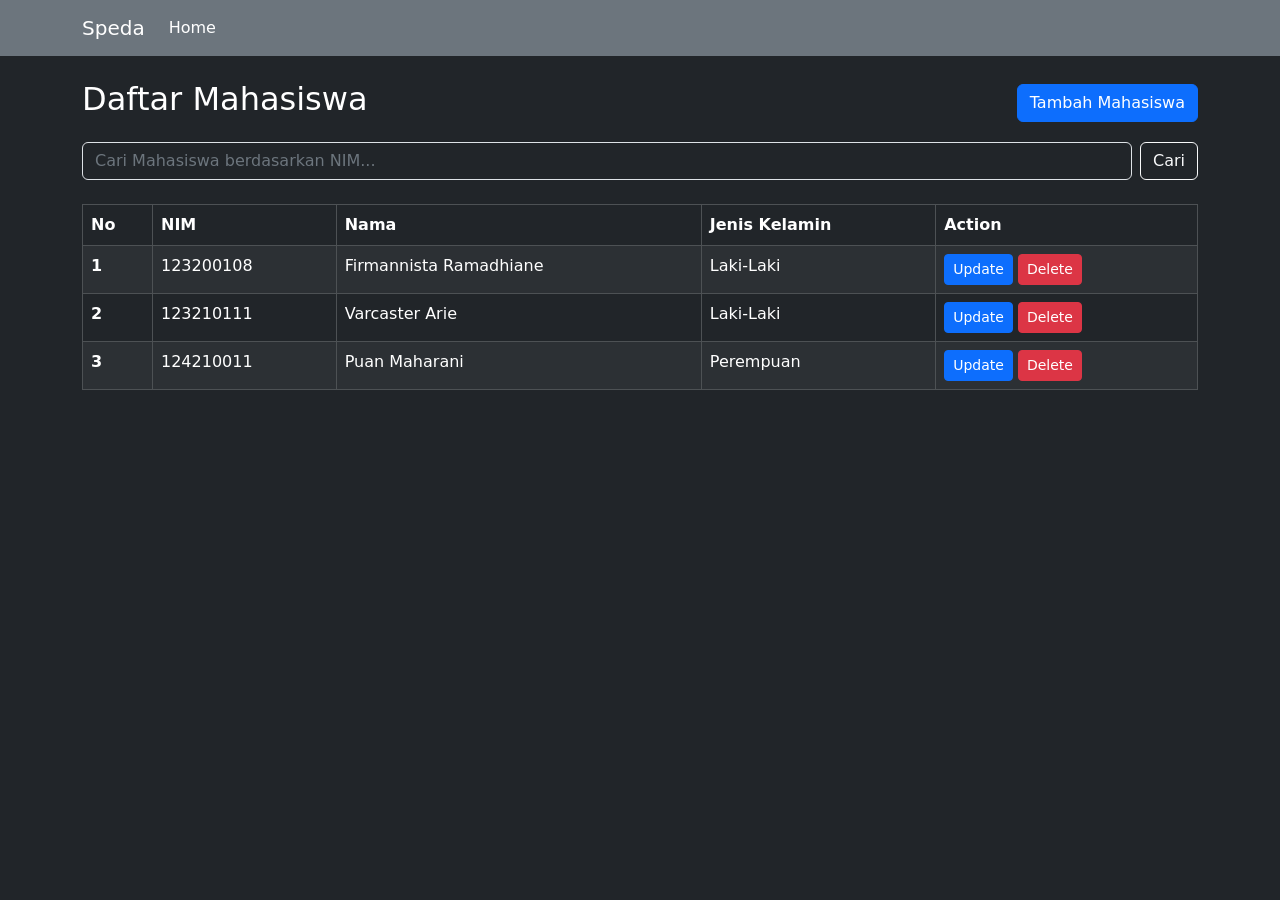
<file: index.html>
<!DOCTYPE html>
<html lang="en">
<head>
    <meta charset="UTF-8">
    <meta name="viewport" content="width=device-width, initial-scale=1.0">
    <title>Speda - CRUD Mahasiswa</title>
    <link href="https://cdn.jsdelivr.net/npm/bootstrap@5.3.2/dist/css/bootstrap.min.css" rel="stylesheet">
    <style>
        .form-control::placeholder {
            color: #6c757d;
        }
    </style>
</head>
<body class="bg-dark text-white">

    <nav class="navbar navbar-expand-lg navbar-dark bg-secondary">
        <div class="container">
            <a class="navbar-brand" href="#">Speda</a>
            <div class="collapse navbar-collapse">
                <ul class="navbar-nav">
                    <li class="nav-item">
                        <a class="nav-link active" href="#">Home</a>
                    </li>
                </ul>
            </div>
        </div>
    </nav>

    <div class="container mt-4">
        <div class="d-flex justify-content-between align-items-center mb-3">
            <h2>Daftar Mahasiswa</h2>
            <button class="btn btn-primary" id="addMahasiswaBtn">Tambah Mahasiswa</button>
        </div>

        <div class="d-flex mb-4">
            <input class="form-control me-2 bg-dark text-white" type="search" id="searchInput" placeholder="Cari Mahasiswa berdasarkan NIM..." aria-label="Search">
            <button class="btn btn-outline-light" type="button" id="searchBtn">Cari</button>
        </div>

        <div class="table-responsive">
            <table class="table table-dark table-striped table-bordered">
                <thead>
                    <tr>
                        <th scope="col">No</th>
                        <th scope="col">NIM</th>
                        <th scope="col">Nama</th>
                        <th scope="col">Jenis Kelamin</th>
                        <th scope="col">Action</th>
                    </tr>
                </thead>
                <tbody id="mahasiswaList">
                    </tbody>
            </table>
        </div>
    </div>

    <div class="modal fade" id="formModal" tabindex="-1" aria-hidden="true">
        <div class="modal-dialog">
            <div class="modal-content bg-dark text-white">
                <div class="modal-header">
                    <h5 class="modal-title" id="modalTitle">Tambah Mahasiswa</h5>
                    <button type="button" class="btn-close btn-close-white" data-bs-dismiss="modal" aria-label="Close"></button>
                </div>
                <div class="modal-body">
                    <form id="mahasiswaForm">
                        <input type="hidden" id="mahasiswaIndex">
                        <div class="mb-3">
                            <label for="nim" class="form-label">NIM</label>
                            <input type="text" class="form-control bg-dark text-white" id="nim" required>
                        </div>
                        <div class="mb-3">
                            <label for="nama" class="form-label">Nama</label>
                            <input type="text" class="form-control bg-dark text-white" id="nama" required>
                        </div>
                        <div class="mb-3">
                            <label class="form-label">Jenis Kelamin</label>
                            <div class="form-check">
                                <input class="form-check-input" type="radio" name="jenisKelamin" id="lakiLaki" value="Laki-Laki">
                                <label class="form-check-label" for="lakiLaki">Laki-Laki</label>
                            </div>
                            <div class="form-check">
                                <input class="form-check-input" type="radio" name="jenisKelamin" id="perempuan" value="Perempuan">
                                <label class="form-check-label" for="perempuan">Perempuan</label>
                            </div>
                        </div>
                    </form>
                </div>
                <div class="modal-footer">
                    <button type="button" class="btn btn-secondary" data-bs-dismiss="modal">Close</button>
                    <button type="button" class="btn btn-primary" id="saveBtn">Simpan</button>
                </div>
            </div>
        </div>
    </div>

    <div class="modal fade" id="deleteModal" tabindex="-1" aria-hidden="true">
        <div class="modal-dialog">
            <div class="modal-content bg-dark text-white">
                <div class="modal-header">
                    <h5 class="modal-title">Hapus Data</h5>
                    <button type="button" class="btn-close btn-close-white" data-bs-dismiss="modal" aria-label="Close"></button>
                </div>
                <div class="modal-body">
                    <p>Apakah anda yakin ingin menghapus data mahasiswa ini?</p>
                </div>
                <div class="modal-footer">
                    <button type="button" class="btn btn-secondary" data-bs-dismiss="modal">Batal</button>
                    <button type="button" class="btn btn-danger" id="confirmDeleteBtn">Hapus</button>
                </div>
            </div>
        </div>
    </div>
    
    <div class="modal fade" id="searchResultModal" tabindex="-1" aria-hidden="true">
        <div class="modal-dialog">
            <div class="modal-content bg-dark text-white">
                <div class="modal-header">
                    <h5 class="modal-title">Hasil Pencarian</h5>
                    <button type="button" class="btn-close btn-close-white" data-bs-dismiss="modal" aria-label="Close"></button>
                </div>
                <div class="modal-body" id="searchResultBody">
                    </div>
                <div class="modal-footer">
                    <button type="button" class="btn btn-secondary" data-bs-dismiss="modal">Close</button>
                </div>
            </div>
        </div>
    </div>


    <script src="https://cdn.jsdelivr.net/npm/bootstrap@5.3.2/dist/js/bootstrap.bundle.min.js"></script>
    
    <script>
        document.addEventListener('DOMContentLoaded', () => {
            let mahasiswaData = [
                { nim: '123200108', nama: 'Firmannista Ramadhiane', gender: 'Laki-Laki' },
                { nim: '123210111', nama: 'Varcaster Arie', gender: 'Laki-Laki' },
                { nim: '124210011', nama: 'Puan Maharani', gender: 'Perempuan' }
            ];

            const formModal = new bootstrap.Modal(document.getElementById('formModal'));
            const deleteModal = new bootstrap.Modal(document.getElementById('deleteModal'));
            const searchResultModal = new bootstrap.Modal(document.getElementById('searchResultModal'));
            
            const mahasiswaList = document.getElementById('mahasiswaList');
            const saveBtn = document.getElementById('saveBtn');
            let indexToDelete = -1;

            const renderTable = () => {
                mahasiswaList.innerHTML = '';
                mahasiswaData.forEach((mhs, index) => {
                    const row = `
                        <tr>
                            <th scope="row">${index + 1}</th>
                            <td>${mhs.nim}</td>
                            <td>${mhs.nama}</td>
                            <td>${mhs.gender}</td>
                            <td>
                                <button class="btn btn-primary btn-sm" onclick="showUpdateModal(${index})">Update</button>
                                <button class="btn btn-danger btn-sm" onclick="showDeleteModal(${index})">Delete</button>
                            </td>
                        </tr>
                    `;
                    mahasiswaList.innerHTML += row;
                });
            };

            const showAddModal = () => {
                document.getElementById('mahasiswaForm').reset();
                document.getElementById('modalTitle').textContent = 'Tambah Mahasiswa';
                document.getElementById('mahasiswaIndex').value = '';
                document.getElementById('nim').disabled = false;
                formModal.show();
            };

            window.showUpdateModal = (index) => {
                const mhs = mahasiswaData[index];
                document.getElementById('modalTitle').textContent = 'Update Mahasiswa';
                document.getElementById('mahasiswaIndex').value = index;
                document.getElementById('nim').value = mhs.nim;
                document.getElementById('nim').disabled = true; // NIM tidak bisa diubah
                document.getElementById('nama').value = mhs.nama;
                
                if (mhs.gender === 'Laki-Laki') {
                    document.getElementById('lakiLaki').checked = true;
                } else {
                    document.getElementById('perempuan').checked = true;
                }
                formModal.show();
            };

            window.showDeleteModal = (index) => {
                indexToDelete = index;
                deleteModal.show();
            };

            document.getElementById('addMahasiswaBtn').addEventListener('click', showAddModal);

            saveBtn.addEventListener('click', () => {
                const index = document.getElementById('mahasiswaIndex').value;
                const nim = document.getElementById('nim').value.trim();
                const nama = document.getElementById('nama').value.trim();
                const gender = document.querySelector('input[name="jenisKelamin"]:checked').value;

                if (!nim || !nama) {
                    alert('NIM dan Nama tidak boleh kosong!');
                    return;
                }

                if (index === '') { 
                    if (mahasiswaData.some(mhs => mhs.nim === nim)) {
                        alert('NIM sudah terdaftar. Gunakan NIM lain.');
                        return;
                    }
                    mahasiswaData.push({ nim, nama, gender });
                } else { 
                    mahasiswaData[index] = { nim, nama, gender };
                }

                renderTable();
                formModal.hide();
            });

            
            document.getElementById('confirmDeleteBtn').addEventListener('click', () => {
                if (indexToDelete > -1) {
                    mahasiswaData.splice(indexToDelete, 1);
                    renderTable();
                    deleteModal.hide();
                    indexToDelete = -1;
                }
            });

            
            document.getElementById('searchBtn').addEventListener('click', () => {
                const searchTerm = document.getElementById('searchInput').value.trim();
                const searchResultBody = document.getElementById('searchResultBody');
                
                if (!searchTerm) {
                    searchResultBody.innerHTML = '<p>Silakan masukkan NIM untuk mencari.</p>';
                    searchResultModal.show();
                    return;
                }

                const result = mahasiswaData.find(mhs => mhs.nim === searchTerm);

                if (result) {
                    searchResultBody.innerHTML = `
                        <h5>Data Ditemukan</h5>
                        <p><strong>NIM:</strong> ${result.nim}</p>
                        <p><strong>Nama:</strong> ${result.nama}</p>
                        <p><strong>Jenis Kelamin:</strong> ${result.gender}</p>
                    `;
                } else {
                    searchResultBody.innerHTML = `<p>Mahasiswa dengan NIM "${searchTerm}" tidak ditemukan.</p>`;
                }
                searchResultModal.show();
            });

            renderTable();
        });
    </script>
</body>
</html>
</file>
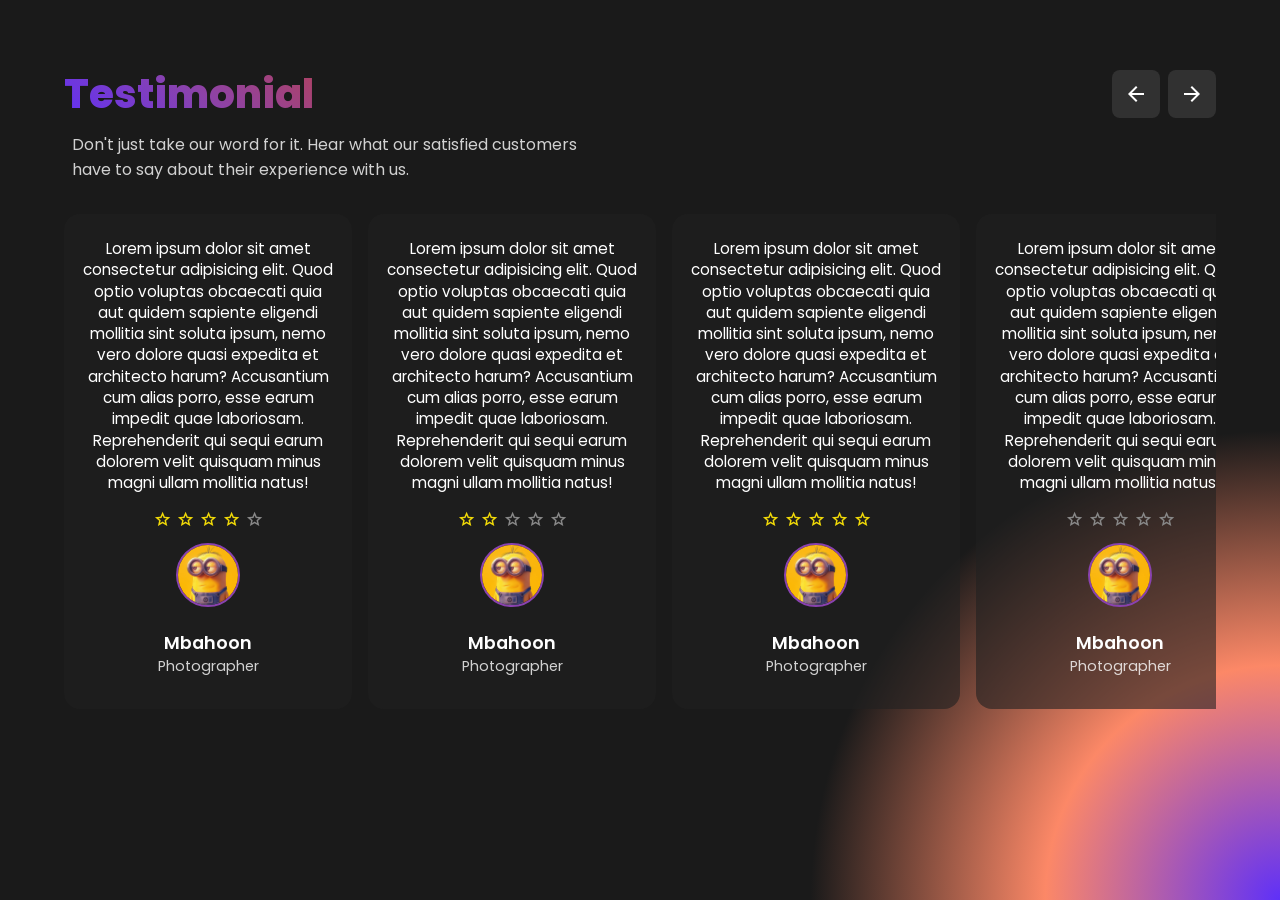
<file: Latihan Kuis/index.html>
<!DOCTYPE html>
<html lang="id">
<head>
  <meta charset="UTF-8" />
  <meta name="viewport" content="width=device-width, initial-scale=1.0"/>
  <title>Testimonial Carousel</title>

  <!-- Font Poppins -->
  <link href="https://fonts.googleapis.com/css2?family=Poppins:wght@400;600;800&display=swap" rel="stylesheet"/>

  <!-- Material Icons -->
  <link href="https://fonts.googleapis.com/css2?family=Material+Symbols+Outlined" rel="stylesheet"/>

  <!-- CSS Kustom -->
  <link rel="stylesheet" href="style.css" />
</head>
<body>
  <section class="testimonial-section">
    <div class="header">
      <h1 class="title">Testimonial</h1>
      <div class="nav-buttons">
        <button class="btn-arrow btn-left" aria-label="Scroll kiri">
          <span class="material-symbols-outlined">arrow_back</span>
        </button>
        <button class="btn-arrow btn-right" aria-label="Scroll kanan">
          <span class="material-symbols-outlined">arrow_forward</span>
        </button>
      </div>
    </div>

    <p class="subtitle">
      Don't just take our word for it. Hear what our satisfied customers <br> have to say about their experience with us.
    </p>

    <div class="card-container" id="cardContainer">
      <!-- Contoh kartu testimonial -->
      <div class="card">
        <p class="card-text">
          Lorem ipsum dolor sit amet consectetur adipisicing elit. Quod optio voluptas obcaecati quia aut quidem sapiente eligendi mollitia sint soluta ipsum, nemo vero dolore quasi expedita et architecto harum? Accusantium cum alias porro, esse earum impedit quae laboriosam. Reprehenderit qui sequi earum dolorem velit quisquam minus magni ullam mollitia natus!
        </p>
        <div class="rating">
          <span class="material-symbols-outlined star yellow">star</span>
          <span class="material-symbols-outlined star yellow">star</span>
          <span class="material-symbols-outlined star yellow">star</span>
          <span class="material-symbols-outlined star yellow">star</span>
          <span class="material-symbols-outlined star gray">star</span>
        </div>
        <img src="thumb-512-minion-6038.webp" alt="Foto Pengguna" class="avatar" />
        <p class="name">Mbahoon</p>
        <p class="role">Photographer</p>
      </div>
      <!-- Duplikat kartu sesuai kebutuhan -->
       
      <div class="card">
         <p class="card-text">
          Lorem ipsum dolor sit amet consectetur adipisicing elit. Quod optio voluptas obcaecati quia aut quidem sapiente eligendi mollitia sint soluta ipsum, nemo vero dolore quasi expedita et architecto harum? Accusantium cum alias porro, esse earum impedit quae laboriosam. Reprehenderit qui sequi earum dolorem velit quisquam minus magni ullam mollitia natus!
        </p>
        <div class="rating">
          <span class="material-symbols-outlined star yellow">star</span>
          <span class="material-symbols-outlined star yellow">star</span>
          <span class="material-symbols-outlined star gray">star</span>
          <span class="material-symbols-outlined star gray">star</span>
          <span class="material-symbols-outlined star gray">star</span>
        </div>
        <img src="thumb-512-minion-6038.webp" alt="Foto Pengguna" class="avatar" />
        <p class="name">Mbahoon</p>
        <p class="role">Photographer</p>
      </div>

      <div class="card">
         <p class="card-text">
          Lorem ipsum dolor sit amet consectetur adipisicing elit. Quod optio voluptas obcaecati quia aut quidem sapiente eligendi mollitia sint soluta ipsum, nemo vero dolore quasi expedita et architecto harum? Accusantium cum alias porro, esse earum impedit quae laboriosam. Reprehenderit qui sequi earum dolorem velit quisquam minus magni ullam mollitia natus!
        </p>
        <div class="rating">
          <span class="material-symbols-outlined star yellow">star</span>
          <span class="material-symbols-outlined star yellow">star</span>
          <span class="material-symbols-outlined star yellow">star</span>
          <span class="material-symbols-outlined star yellow">star</span>
          <span class="material-symbols-outlined star yellow">star</span>
        </div>
        <img src="thumb-512-minion-6038.webp" alt="Foto Pengguna" class="avatar" />
        <p class="name">Mbahoon</p>
        <p class="role">Photographer</p>
      </div>

      <div class="card">
         <p class="card-text">
          Lorem ipsum dolor sit amet consectetur adipisicing elit. Quod optio voluptas obcaecati quia aut quidem sapiente eligendi mollitia sint soluta ipsum, nemo vero dolore quasi expedita et architecto harum? Accusantium cum alias porro, esse earum impedit quae laboriosam. Reprehenderit qui sequi earum dolorem velit quisquam minus magni ullam mollitia natus!
        </p>
        <div class="rating">
          <span class="material-symbols-outlined star gray">star</span>
          <span class="material-symbols-outlined star gray">star</span>
          <span class="material-symbols-outlined star gray">star</span>
          <span class="material-symbols-outlined star gray">star</span>
          <span class="material-symbols-outlined star gray">star</span>
        </div>
        <img src="thumb-512-minion-6038.webp" alt="Foto Pengguna" class="avatar" />
        <p class="name">Mbahoon</p>
        <p class="role">Photographer</p>
      </div>

      <div class="card">
         <p class="card-text">
          Lorem ipsum dolor sit amet consectetur adipisicing elit. Quod optio voluptas obcaecati quia aut quidem sapiente eligendi mollitia sint soluta ipsum, nemo vero dolore quasi expedita et architecto harum? Accusantium cum alias porro, esse earum impedit quae laboriosam. Reprehenderit qui sequi earum dolorem velit quisquam minus magni ullam mollitia natus!
        </p>
        <div class="rating">
          <span class="material-symbols-outlined star yellow">star</span>
          <span class="material-symbols-outlined star yellow">star</span>
          <span class="material-symbols-outlined star yellow">star</span>
          <span class="material-symbols-outlined star gray">star</span>
          <span class="material-symbols-outlined star gray">star</span>
        </div>
        <img src="thumb-512-minion-6038.webp" alt="Foto Pengguna" class="avatar" />
        <p class="name">Mbahoon</p>
        <p class="role">Photographer</p>
      </div>
      
      <div class="card">
         <p class="card-text">
          Lorem ipsum dolor sit amet consectetur adipisicing elit. Quod optio voluptas obcaecati quia aut quidem sapiente eligendi mollitia sint soluta ipsum, nemo vero dolore quasi expedita et architecto harum? Accusantium cum alias porro, esse earum impedit quae laboriosam. Reprehenderit qui sequi earum dolorem velit quisquam minus magni ullam mollitia natus!
        </p>
        <div class="rating">
          <span class="material-symbols-outlined star yellow">star</span>
          <span class="material-symbols-outlined star yellow">star</span>
          <span class="material-symbols-outlined star yellow">star</span>
          <span class="material-symbols-outlined star gray">star</span>
          <span class="material-symbols-outlined star gray">star</span>
        </div>
        <img src="thumb-512-minion-6038.webp" alt="Foto Pengguna" class="avatar" />
        <p class="name">Mbahoon</p>
        <p class="role">Photographer</p>
      </div>
    </div>
  </section>

  <script>
    const leftBtn = document.querySelector('.btn-left');
    const rightBtn = document.querySelector('.btn-right');
    const container = document.getElementById('cardContainer');
    const scrollAmount = 280;

    rightBtn.addEventListener('click', () => {
      container.scrollBy({ left: scrollAmount, behavior: 'smooth' });
    });
    leftBtn.addEventListener('click', () => {
      container.scrollBy({ left: -scrollAmount, behavior: 'smooth' });
    });
  </script>
</body>
</html>
</file>
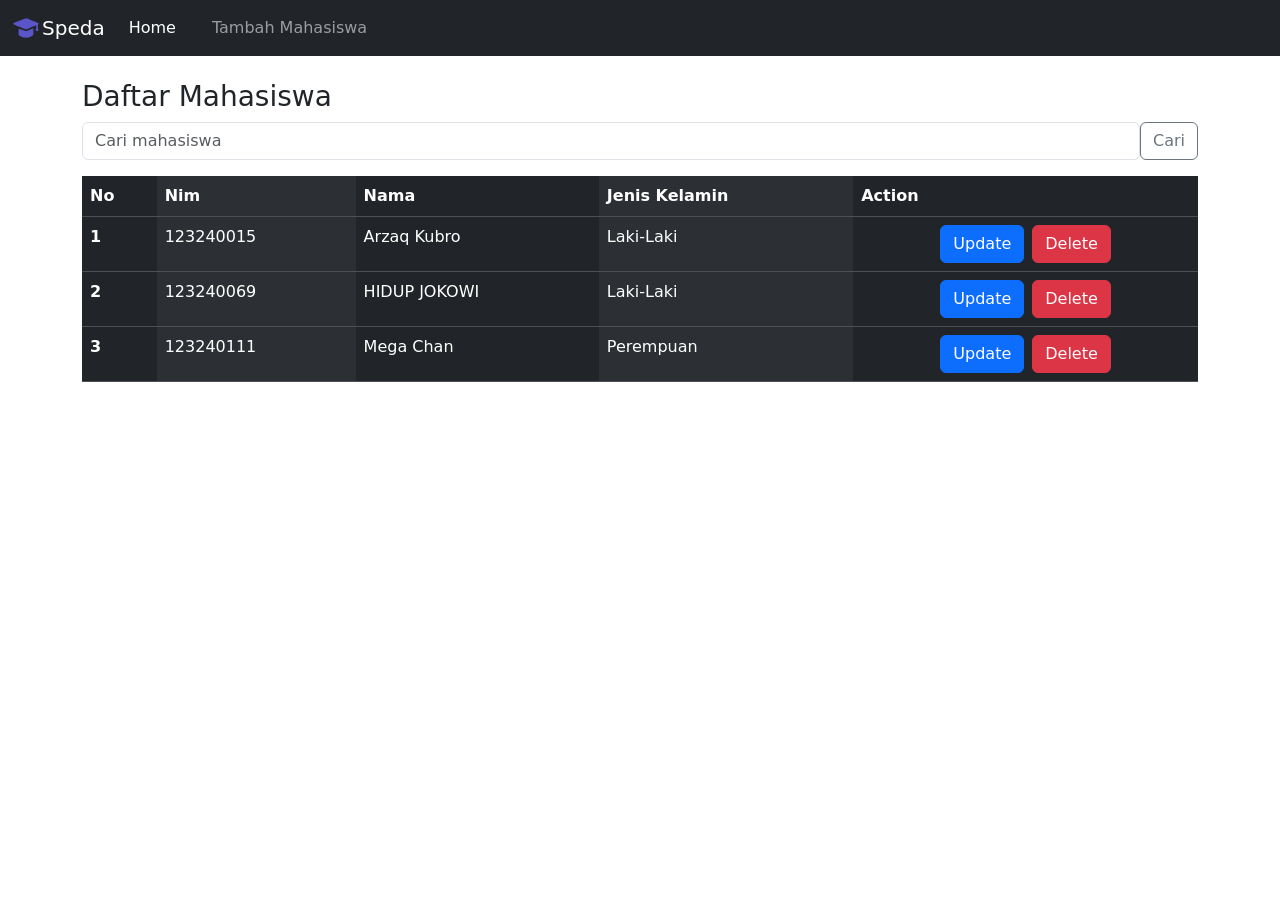
<file: tugas_web_1/index.html>
<!DOCTYPE html>
<html lang="en">
<head>
    <title>Speda - Home</title>
    <link rel="stylesheet" href="https://cdn.jsdelivr.net/npm/bootstrap@5.3.8/dist/css/bootstrap.min.css">
    <script src="https://cdn.jsdelivr.net/npm/bootstrap@5.3.8/dist/js/bootstrap.bundle.min.js"></script>  
    
</head>

<body">

    <!-- Navbar -->
    <nav <nav class="navbar navbar-expand-lg navbar-dark bg-dark">
            <div class="container-fluid">
                <img src="E_Learning.png" alt="E-Learning" width="30px" style="padding-right: 2px">
                <a class="navbar-brand" href="index.html">Speda</a>
                
            <button class="navbar-toggler" type="button" data-bs-toggle="collapse" data-bs-target="#navbarNav" aria-controls="navbarNav" aria-expanded="false" aria-label="Toggle navigation">
            <span class="navbar-toggler-icon"></span>
            </button>
            <div class="collapse navbar-collapse" id="navbarNav">
            <ul class="navbar-nav">
                <li class="nav-item">
                <a class="nav-link active" aria-current="page" href="index.html">Home</a>
                </li>
                <li class="nav-item">
                    <div style="padding-left: 20px;">
                        <a class="nav-link" href="mahasiswa_tambah.html">Tambah Mahasiswa</a>
                    </div>
                </li>
            </ul>
            </div>
        </div>
    </nav>

    

    <!-- Container -->
    <div class="container mt-4">
        <h3>Daftar Mahasiswa</h3>

        <!-- Search -->
        <div class="row mb-3">
            <form class="d-flex">
                <input type="text" class="form-control" placeholder="Cari mahasiswa">
                <button class="btn btn-outline-secondary" type="submit" style="background-color: white;">Cari</button>
            </form>
        </div>

        <!-- Table -->
        <table class="table table-dark table-striped-columns">
            <thead>
                <tr>
                    <th scope="col">No</th>
                    <th scope="col">Nim</th>
                    <th scope="col">Nama</th>
                    <th scope="col">Jenis Kelamin</th>
                    <th scope="col">Action</th>
                </tr>
            </thead>
            <tbody>
                <tr>
                    <th scope="row">1</th>
                    <td>123240015</td>
                    <td>Arzaq Kubro</td>
                    <td>Laki-Laki</td>
                    <td class="text-center">
                        <div class="d-flex justify-content-center gap-2">
                            <button type="button" class="btn btn-primary">Update</button>
                            <button type="button" class="btn btn-danger" data-bs-toggle="modal" data-bs-target="#deleteModal">Delete</button>
                        </div>
                    </td>
                </tr>
                <tr>
                    <th scope="row">2</th>
                    <td>123240069</td>
                    <td>HIDUP JOKOWI</td>
                    <td>Laki-Laki</td>
                    <td class="text-center">
                        <div class="d-flex justify-content-center gap-2">
                            <button type="button" class="btn btn-primary">Update</button>
                            <button type="button" class="btn btn-danger" data-bs-toggle="modal" data-bs-target="#deleteModal">Delete</button>
                        </div>
                    </td>
                </tr>
                    <tr>
                    <th scope="row">3</th>
                    <td>123240111</td>
                    <td>Mega Chan</td>
                    <td>Perempuan</td>
                    <td class="text-center">
                        <div class="d-flex justify-content-center gap-2">
                            <button type="button" class="btn btn-primary">Update</button>
                            <button type="button" class="btn btn-danger" data-bs-toggle="modal" data-bs-target="#deleteModal">Delete</button>
                        </div>
                    </td>
                </tr>
            </tbody>
        </table>
    </div>

    <!-- Modal Bagian Hapus -->
    <div class="modal fade" id="deleteModal" tabindex="-1" aria-labelledby="deleteModalLabel" aria-hidden="true">
        <div class="modal-dialog">
            <div class="modal-content">
                <div class="modal-header">
                        <h5 class="modal-title" id="deleteModal">Hapus Data</h5>
                        <button type="button" class="btn-close" data-bs-dismiss="modal"></button>
                </div>
                <div class="modal-body">
                    <p>Apakah anda yakin ingin menghapus mahasiswa?</p>
                </div>
                <div class="modal-footer">
                    <button type="button" class="btn btn-secondary" data-bs-dismiss="modal">Batal</button>
                    <button type="button" class="btn btn-danger">Hapus</button>
                </div>
            </div>
        </div>
 </div>

</body>
</html>
</file>
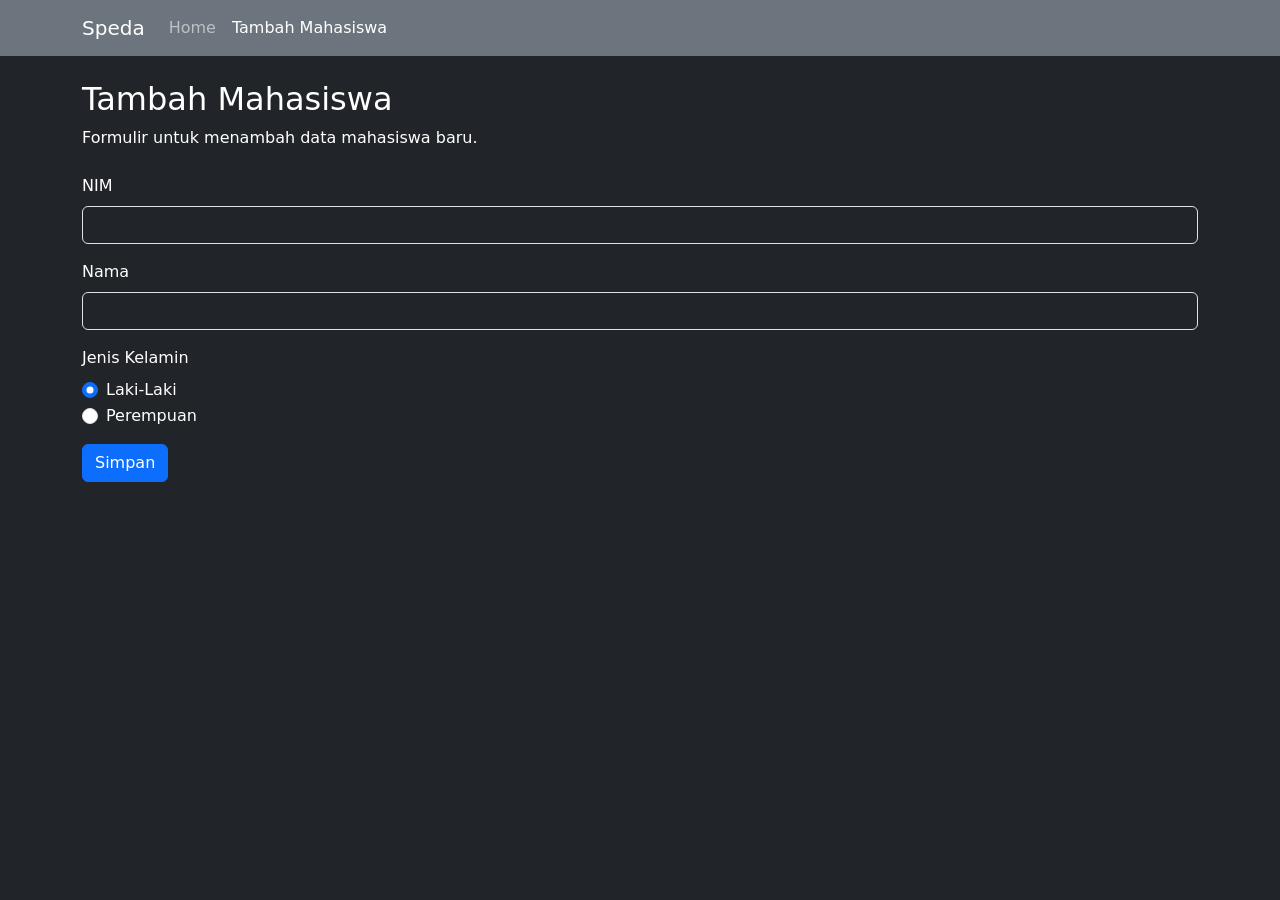
<file: tambah_mahasiswa.html>
<!DOCTYPE html>
<html lang="en">
<head>
    <meta charset="UTF-8">
    <meta name="viewport" content="width=device-width, initial-scale=1.0">
    <title>Speda - Tambah Mahasiswa</title>
    <link href="https://cdn.jsdelivr.net/npm/bootstrap@5.3.2/dist/css/bootstrap.min.css" rel="stylesheet">
</head>
<body class="bg-dark text-white">

    <nav class="navbar navbar-expand-lg navbar-dark bg-secondary">
        <div class="container">
            <a class="navbar-brand" href="#">Speda</a>
            <button class="navbar-toggler" type="button" data-bs-toggle="collapse" data-bs-target="#navbarNav" aria-controls="navbarNav" aria-expanded="false" aria-label="Toggle navigation">
                <span class="navbar-toggler-icon"></span>
            </button>
            <div class="collapse navbar-collapse" id="navbarNav">
                <ul class="navbar-nav">
                    <li class="nav-item">
                        <a class="nav-link" href="index.html">Home</a>
                    </li>
                    <li class="nav-item">
                        <a class="nav-link active" aria-current="page" href="tambah_mahasiswa.html">Tambah Mahasiswa</a>
                    </li>
                </ul>
            </div>
        </div>
    </nav>

    <div class="container mt-4">
        <h2>Tambah Mahasiswa</h2>
        <p>Formulir untuk menambah data mahasiswa baru.</p>

        <form class="mt-4">
            <div class="mb-3">
                <label for="nim" class="form-label">NIM</label>
                <input type="text" class="form-control bg-dark text-white" id="nim" placeholder="Masukkan NIM">
            </div>
            <div class="mb-3">
                <label for="nama" class="form-label">Nama</label>
                <input type="text" class="form-control bg-dark text-white" id="nama" placeholder="Masukkan Nama Lengkap">
            </div>
            <div class="mb-3">
                <label class="form-label">Jenis Kelamin</label>
                <div class="form-check">
                    <input class="form-check-input" type="radio" name="jenisKelamin" id="lakiLaki" checked>
                    <label class="form-check-label" for="lakiLaki">
                        Laki-Laki
                    </label>
                </div>
                <div class="form-check">
                    <input class="form-check-input" type="radio" name="jenisKelamin" id="perempuan">
                    <label class="form-check-label" for="perempuan">
                        Perempuan
                    </label>
                </div>
            </div>
            <button type="submit" class="btn btn-primary">Simpan</button>
        </form>
    </div>

    <script src="https://cdn.jsdelivr.net/npm/bootstrap@5.3.2/dist/js/bootstrap.bundle.min.js"></script>
</body>
</html>
</file>
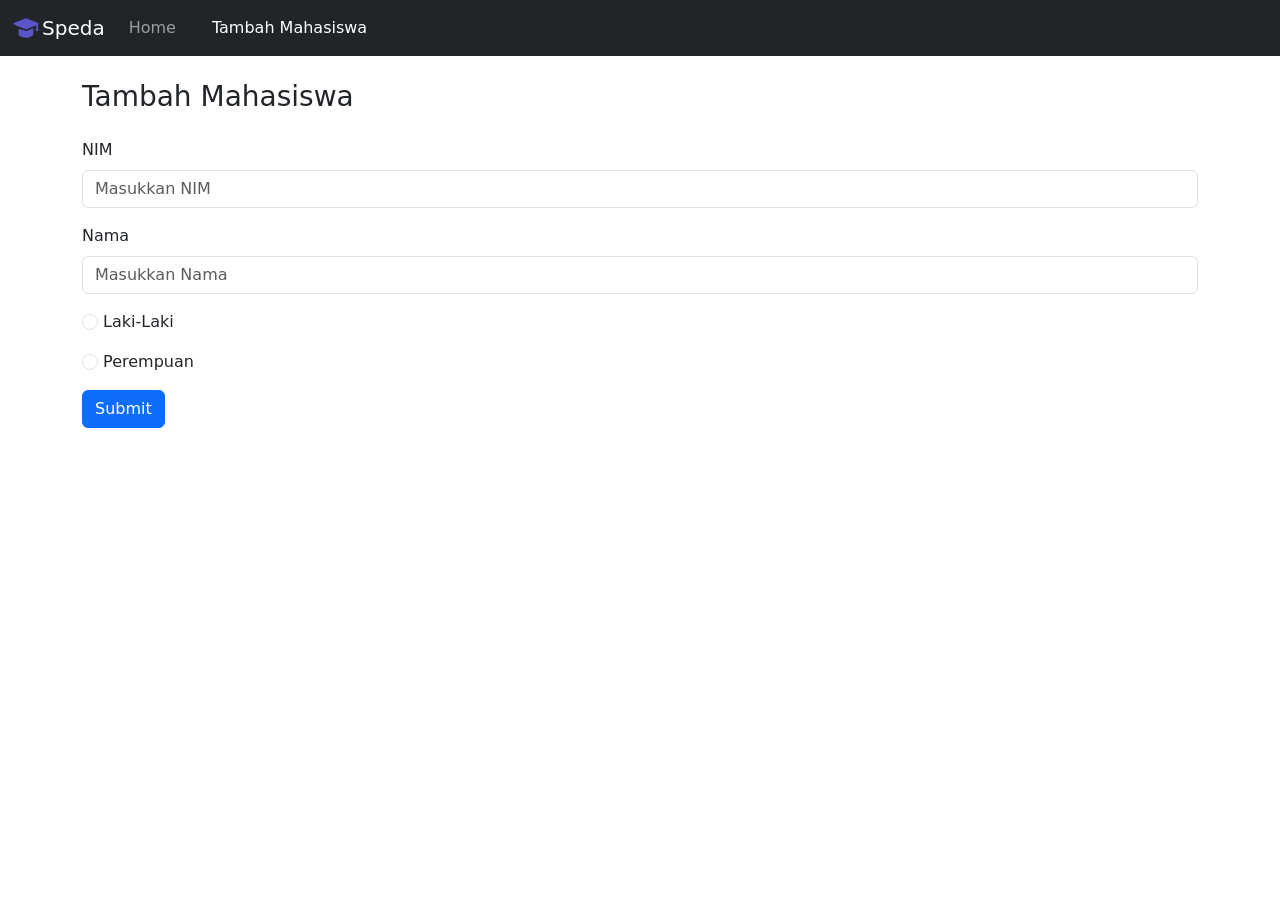
<file: tugas_web_1/mahasiswa_tambah.html>
<!DOCTYPE html>
<html lang="en">
<head>
    <meta charset="UTF-8">
    <meta name="viewport" content="width=device-width, initial-scale=1.0">
    <title>Speda_TambahMahasiswa</title>
    <link rel="stylesheet" href="https://cdn.jsdelivr.net/npm/bootstrap@5.3.8/dist/css/bootstrap.min.css">
    <script src="https://cdn.jsdelivr.net/npm/bootstrap@5.3.8/dist/js/bootstrap.bundle.min.js"></script>  
</head>

<body>
    
<!-- Navbar -->
<nav class="navbar navbar-expand-lg navbar-dark bg-dark">
        <div class="container-fluid">
            <!-- icon learning -->
            <img src="E_Learning.png" alt="E-Learning" width="30px" style="padding-right: 2px">
            <a class="navbar-brand" href="index.html">Speda</a>
        <button class="navbar-toggler" type="button" data-bs-toggle="collapse" data-bs-target="#navbarNav" aria-controls="navbarNav" aria-expanded="false" aria-label="Toggle navigation">
        <span class="navbar-toggler-icon"></span>
        </button>
        <div class="collapse navbar-collapse" id="navbarNav">
        <ul class="navbar-nav">
            <li class="nav-item">
            <a class="nav-link" aria-current="page" href="index.html">Home</a>
            </li>
            <li class="nav-item">
                <div style="padding-left: 20px;">
                    <a class="nav-link active" href="tambah_Mahasiswa.html">Tambah Mahasiswa</a>
                </div>
            </li>
        </ul>
        </div>
    </div>
</nav>

<!-- Container -->

 <div class="container mt-4">
        <h3>Tambah Mahasiswa</h3>
 </div>

<!-- Form -->
<div class="container mt-4">
    <form>
      <div class="mb-3">
        <label for="nim" class="form-label">NIM</label>
        <input type="text" class="form-control" id="nim" placeholder="Masukkan NIM">
      </div>
      <div class="mb-3">
        <label for="exampleInputPassword1" class="form-label">Nama</label>
        <input type="text" class="form-control" id="nama" placeholder="Masukkan Nama">
      </div>
      <div class="mb-3 form-label">
        <input type="radio" class="form-check-input" id="laki" name="gender" value="Laki-Laki">
        <label class="form-check-label" for="laki">Laki-Laki</label>
      </div>
      <div class="mb-3 form-label">
        <input type="radio" class="form-check-input" id="perempuan" name="gender" value="Perempuan">
        <label class="form-check-label" for="perempuan">Perempuan</label>
      </div>
      <button type="submit" class="btn btn-primary">Submit</button>
    </form>
</div>

</body>
</html>
</file>
<file: Latihan Kuis/style.css>
/* ===== Reset dan Global ===== */
* {
  margin: 0;
  padding: 0;
  box-sizing: border-box;        /* Semua elemen pakai box-sizing yang konsisten */
}

body {
  background: #1A1A1A;
  background: radial-gradient(circle at bottom right, #5F30F8, #FC8867, #1A1A1A 30%);
  font-family: 'Poppins', sans-serif;
  color: #FFF;
  min-height: 100vh;
}

/* ===== Section Testimonial ===== */
.testimonial-section {
  width: 90%;
  max-width: 1200px;
  margin: 0 auto;
  padding: 64px 0;               /* 4rem → 64px */
}

/* ===== Header ===== */
.header {
  display: flex;                 /* Flex untuk judul dan tombol panah */
  justify-content: space-between;
  align-items: center;
}
.title {
  font-size: 40px;               /* 2.5rem → 40px */
  font-weight: 800;
  /* Efek gradasi pada teks */
  background: linear-gradient(40deg, #5F30F8, #8942AF, #AF4261);
  -webkit-background-clip: text;
  -webkit-text-fill-color: transparent;
}
.nav-buttons {
  display: flex;
  gap: 8px;
}
/* Tombol panah kotak */
.btn-arrow {
  width: 48px;
  height: 48px;
  background: rgba(255,255,255,0.1);
  border: none;                   
  border-radius: 8px;          /* Radius kecil untuk membuat kotak agak membulat */
  cursor: pointer;
  display: flex;
  align-items: center;
  justify-content: center;
  transition: background 0.3s;
  color: #FFF;
}
.btn-arrow:hover {
  background: rgba(255, 255, 255, 0.2);
}

/* ===== Subjudul ===== */
.subtitle {
  margin-top: 8px;
  margin-left: 8px;
  font-size: 16px;               /* 1rem → 16px */
  opacity: 0.8;
}

/* ===== Carousel Container ===== */
.card-container {
  margin-top: 32px;              /* 2rem → 32px */
  display: flex;                 /* Baris kartu */
  gap: 16px;
  overflow-x: auto;              /* Scroll horizontal */
  scroll-behavior: smooth;       /* Scroll halus */
  padding-bottom: 16px;          /* 1rem → 16px */
}
.card-container::-webkit-scrollbar {
  display: none;                 /* Sembunyikan scrollbar */
}

/* ===== Kartu Testimonial ===== */
.card {
  flex: 0 0 288px;               /* 18rem → 288px */
  background: rgba(33, 33, 33, 0.6);
  border-radius: 16px;
  padding: 24px 16px;            /* 1.5rem → 24px, 1rem → 16px */
  text-align: center;
  transition: transform 0.3s, background 0.3s;
}
.card:hover {
  background: rgba(43, 39, 41, 0.9);
  transform: translateY(-8px);   /* Terangkat saat hover */
}

/* Teks testimonial */
.card-text {
  font-size: 15.2px;             /* 0.95rem → 15.2px */
  line-height: 1.4;
  margin-bottom: 16px;           /* 1rem → 16px */
}

/* Rating bintang */
.rating .star {
  font-size: 19.2px;             /* 1.2rem → 19.2px */
  margin: 0 1,6px;
}
/* Bintang kuning */
.rating .star.yellow {
  color: #F0D908;
}
/* Bintang abu-abu */
.rating .star.gray {
  color: #888888;
}

/* Avatar pengguna bulat */
.avatar {
  width: 64px;                   /* 4rem → 64px */
  height: 64px;                  /* 4rem → 64px */
  border-radius: 50%;
  object-fit: cover;
  margin: 8px auto;              /* 0.5rem → 8px */
  border: 2px solid #8942AF;     /* Border ungu lembut */
}

/* Nama & jabatan */
.name {
  font-size: 17.6px;             /* 1.1rem → 17.6px */
  font-weight: 600;
  margin-top: 8px;               /* 0.5rem → 8px */
}
.role {
  font-size: 14.4px;             /* 0.9rem → 14.4px */
  opacity: 0.8;
  margin-bottom: 8px;            /* 0.5rem → 8px */
}
</file>
